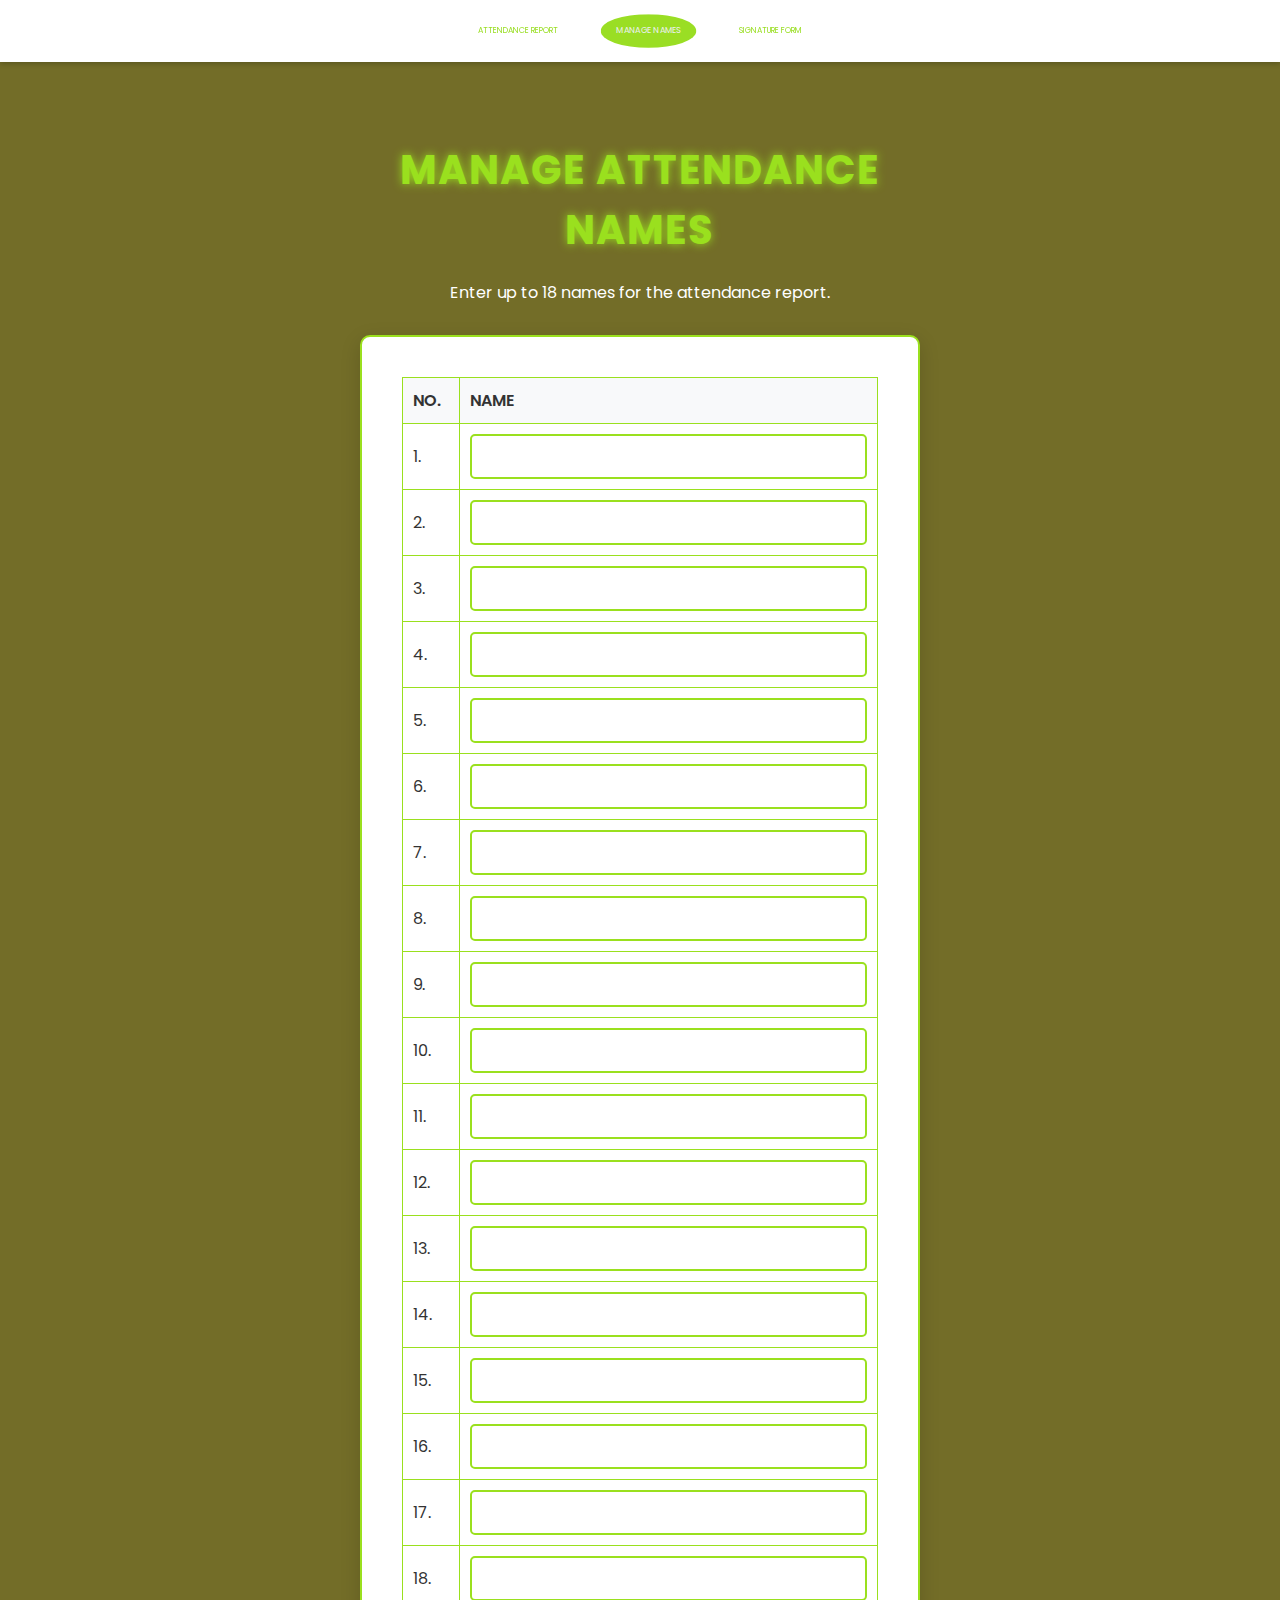
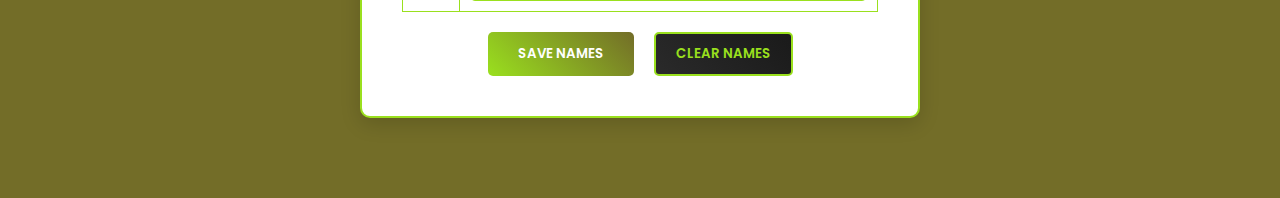
<file: index.html>
<!DOCTYPE html>
<html lang="en">
<head>
    <meta charset="UTF-8">
    <meta name="viewport" content="width=device-width, initial-scale=1.0">
    <title>Manage Attendance Names</title>
    <link href="https://fonts.googleapis.com/css2?family=Poppins:wght@400;500;600;700&display=swap" rel="stylesheet">
    <link rel="stylesheet" href="style.css">
    <link rel="stylesheet" href="navbar.css">
</head>
<body>
    <nav class="navbar">
        <a href="report.html">Attendance Report</a>
        <a href="index.html" class="active">Manage Names</a>
        <a href="signature.html">Signature Form</a>
    </nav>
    <section class="names-form-section">
        <h2>Manage Attendance Names</h2>
        <p>Enter up to 18 names for the attendance report.</p>
        <form id="namesForm" class="names-form">
            <table border="1" class="names-table">
                <thead>
                    <tr>
                        <th>No.</th>
                        <th>Name</th>
                    </tr>
                </thead>
                <tbody id="namesTableBody">
                    <!-- Dynamically populated by JavaScript -->
                </tbody>
            </table>
            <div class="button-group">
                <button type="submit" class="btn-primary">Save Names</button>
                <button type="button" id="clearNames" class="btn-secondary">Clear Names</button>
            </div>
        </form>
    </section>
    <script src="script.js"></script>
    <script>
        // Highlight current page in navbar
        document.addEventListener('DOMContentLoaded', () => {
            const navLinks = document.querySelectorAll('.navbar a');
            navLinks.forEach(link => {
                link.classList.remove('active');
                if (link.href === window.location.href) {
                    link.classList.add('active');
                }
            });
        });
    </script>
</body>
</html>
</file>
<file: style.css>
/* style.css */
* {
    margin: 0;
    padding: 0;
    box-sizing: border-box;
}

body {
    font-family: 'Poppins', sans-serif;
    color: #FFFFFF;
    background-color: #736d28;
    margin: 0;
    overflow-x: hidden;
    font-weight: 400;
}

.names-form-section {
    padding: 80px 20px;
    max-width: 600px;
    margin: 0 auto;
    text-align: center;
}

.names-form-section h2 {
    font-family: 'Poppins', sans-serif;
    font-weight: 700;
    font-size: 2.5rem;
    color: #9ae01e;
    text-shadow: 0 0 10px #9ae01e;
    margin-bottom: 20px;
    text-transform: uppercase;
    letter-spacing: 2px;
}

.names-form-section p {
    font-size: 1rem;
    color: #FFFFFF;
    margin-bottom: 30px;
}

.names-form {
    background-color: #FFFFFF;
    padding: 40px;
    border-radius: 10px;
    border: 2px solid #9ae01e;
    box-shadow: 0 6px 20px rgba(0, 0, 0, 0.15);
    transition: transform 0.3s ease, box-shadow 0.3s ease;
}

.names-form:hover {
    transform: translateY(-10px);
    box-shadow: 0 12px 30px rgba(154, 224, 30, 0.5);
}

.names-table {
    width: 100%;
    border-collapse: collapse;
    margin-bottom: 20px;
}

.names-table th, .names-table td {
    border: 1px solid #9ae01e;
    padding: 10px;
    text-align: left;
    font-size: 1rem;
    color: #333333;
}

.names-table th {
    background-color: #f8f9fa;
    font-weight: 600;
    text-transform: uppercase;
}

.names-table td {
    background-color: #FFFFFF;
}

.names-table input {
    width: 100%;
    padding: 8px;
    border: 2px solid #9ae01e;
    border-radius: 5px;
    font-size: 1rem;
    font-family: 'Poppins', sans-serif;
    color: #333333;
    transition: border-color 0.3s, box-shadow 0.3s;
}

.names-table input:focus {
    border-color: #736d28;
    box-shadow: 0 0 8px rgba(115, 109, 40, 0.5);
    outline: none;
}

.button-group {
    display: flex;
    justify-content: center;
    gap: 20px;
}

.btn-primary {
    background: linear-gradient(45deg, #9ae01e, #736d28);
    border: none;
    font-family: 'Poppins', sans-serif;
    font-weight: 600;
    text-transform: uppercase;
    padding: 12px 30px;
    border-radius: 5px;
    color: #FFFFFF;
    cursor: pointer;
    transition: transform 0.2s, box-shadow 0.3s;
}

.btn-primary:hover {
    transform: scale(1.1);
    box-shadow: 0 0 20px #f7df3a;
}

.btn-secondary {
    background: linear-gradient(45deg, #2a2a2a, #1a1a1a);
    border: 2px solid #9ae01e;
    font-family: 'Poppins', sans-serif;
    font-weight: 600;
    text-transform: uppercase;
    padding: 10px 20px;
    border-radius: 5px;
    color: #9ae01e;
    cursor: pointer;
    transition: background 0.3s, color 0.3s, transform 0.2s, box-shadow 0.3s;
}

.btn-secondary:hover {
    background: #9ae01e;
    color: #2a2a2a;
    transform: scale(1.05);
    box-shadow: 0 0 10px rgba(154, 224, 30, 0.7);
}

@media (max-width: 768px) {
    .names-form-section h2 {
        font-size: 2rem;
    }

    .names-form {
        padding: 20px;
    }

    .names-table th, .names-table td {
        font-size: 0.9rem;
        padding: 8px;
    }

    .btn-primary, .btn-secondary {
        padding: 10px 20px;
        font-size: 0.9rem;
    }
}
</file>
<file: navbar.css>
/* navbar.css */
:root {
    --primary: #736b23;
    --secondary: #9ade24;
    --accent: #f5de3e;
    --light: #ecf0f1;
    --dark: #0d0a06;
}

.navbar {
    background: white;
    padding: 15px 20px;
    display: flex;
    justify-content: center;
    gap: 30px;
    box-shadow: 0 2px 5px rgba(0, 0, 0, 0.2);
    position: fixed;
    top: 0;
    left: 0;
    right: 0;
    z-index: 1000;
}

.navbar a {
    color: var(--secondary);
    font-family: 'Poppins', sans-serif;
    text-transform: uppercase;
    text-decoration: none;
    font-size: .5rem;
    padding: 10px 15px;
    border-radius: 50%;
    transition: background 0.3s, color 0.3s, transform 0.2s;
    cursor: none;
}

.navbar a:hover,
.navbar a.active {
    background: var(--secondary);
    color: var(--light);
    transform: scale(1.05);
}

body {
    margin-top: 60px; /* Ensure content is not hidden behind fixed navbar */
}
</file>
